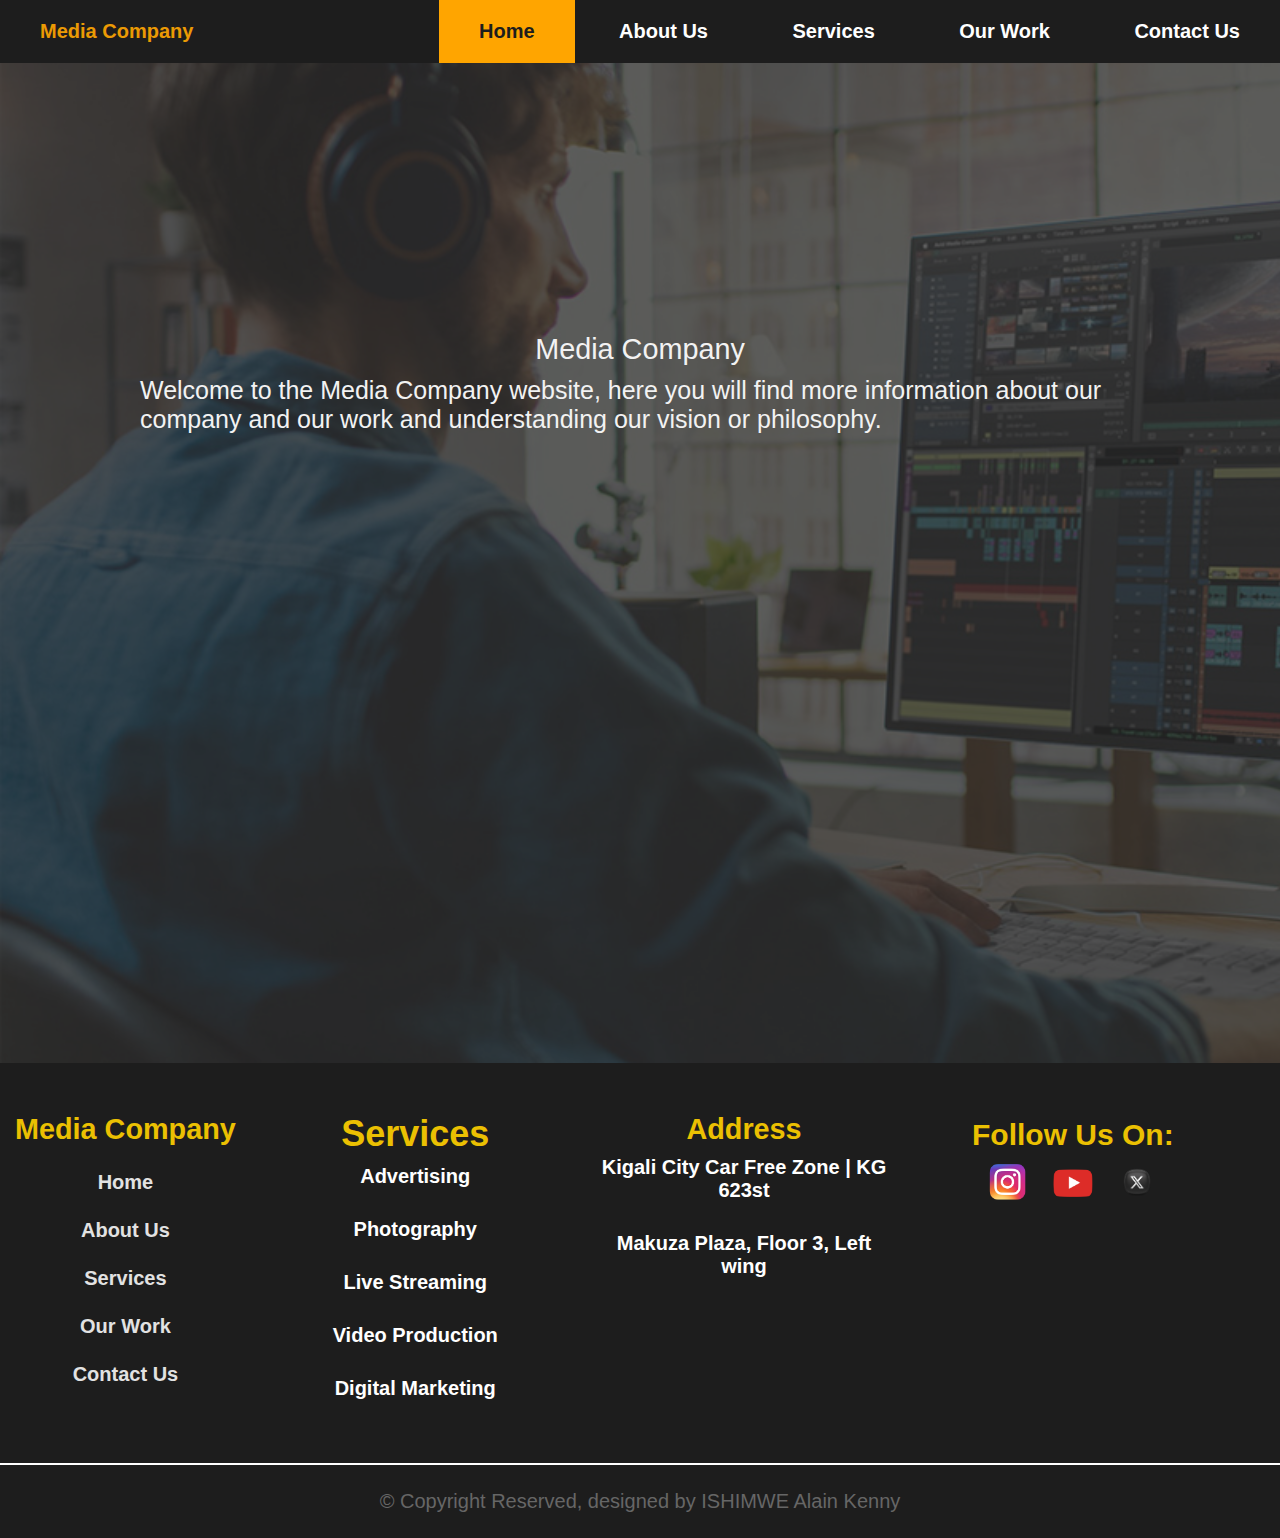
<file: HTML/index.html>
<!DOCTYPE html>
<html lang="en">
<head>
    <meta charset="UTF-8">
    <meta name="viewport" content="width=device-width, initial-scale=1.0">
    <link rel="stylesheet" href="/CSS/main.css">
    <title>Media Company</title>
</head>
<body>
    <div class="wrapper">
        <nav>
            <a href="/HTML/index.html" style="float: left;">Media Company</a></li>
            <a href="/HTML/index.html" class="active">Home</a>
            <a href="/HTML/about.html">About Us</a>
            <a href="/HTML/service.html">Services</a>
            <a href="/HTML/gallery.html">Our Work</a>
            <a href="/HTML/contact.html">Contact Us</a>
        </nav>

        <section class="home">
            <div class="mainheader">
                <h1><b>Media Company</b></h1>
                <p>Welcome to the Media Company website, here you will find more information about our company and our work and understanding our vision or philosophy.</p>
            </div>
        </section>

        <!-- Footer Section -->
        <div class="footersec">
            <div class="info">
                    <div class="navlink"><h1>Media Company</h1>
                        <ul>
                            <a href="/HTML/index.html">Home</a>
                            <a href="/HTML/about.html">About Us</a>
                            <a href="/HTML/service.html">Services</a>
                            <a href="/HTML/gallery.html">Our Work</a>
                            <a href="/HTML/contact.html">Contact Us</a>
                        </ul>
                    </div>
                    <div class="useful"><h1>Services</h1>
                        <h3>Advertising</h3>
                        <h3>Photography</h3>
                        <h3>Live Streaming</h3>
                        <h3>Video Production</h3>
                        <h3>Digital Marketing</h3>
                    </div>
                    <div class="office"><h1>Address</h1>
                        <h3>Kigali City Car Free Zone | KG 623st</h3>
                        <h3>Makuza Plaza, Floor 3, Left wing</h3>
                    </div>
                    <div class="socials"><h1>Follow Us On:</h1>
                        <p></p>
                        <div class="link">
                            <a href="http://www.instagram.com" target="_blank"><img src="/Images/icon.png" alt=""></a>
                            <a href="http://www.youtube.com" target="_blank"><img src="/Images/icon1.png" alt=""></a>
                            <a href="http://www.twitter.com" target="_blank"><img src="/Images/icon3.png" alt=""></a>
                        </div>
                    </div>
            </div>
        </div> 
        <div class="copy">&copy Copyright Reserved, designed by ISHIMWE Alain Kenny</div>
        </div>  
    </div>
</body>
</html>
</file>
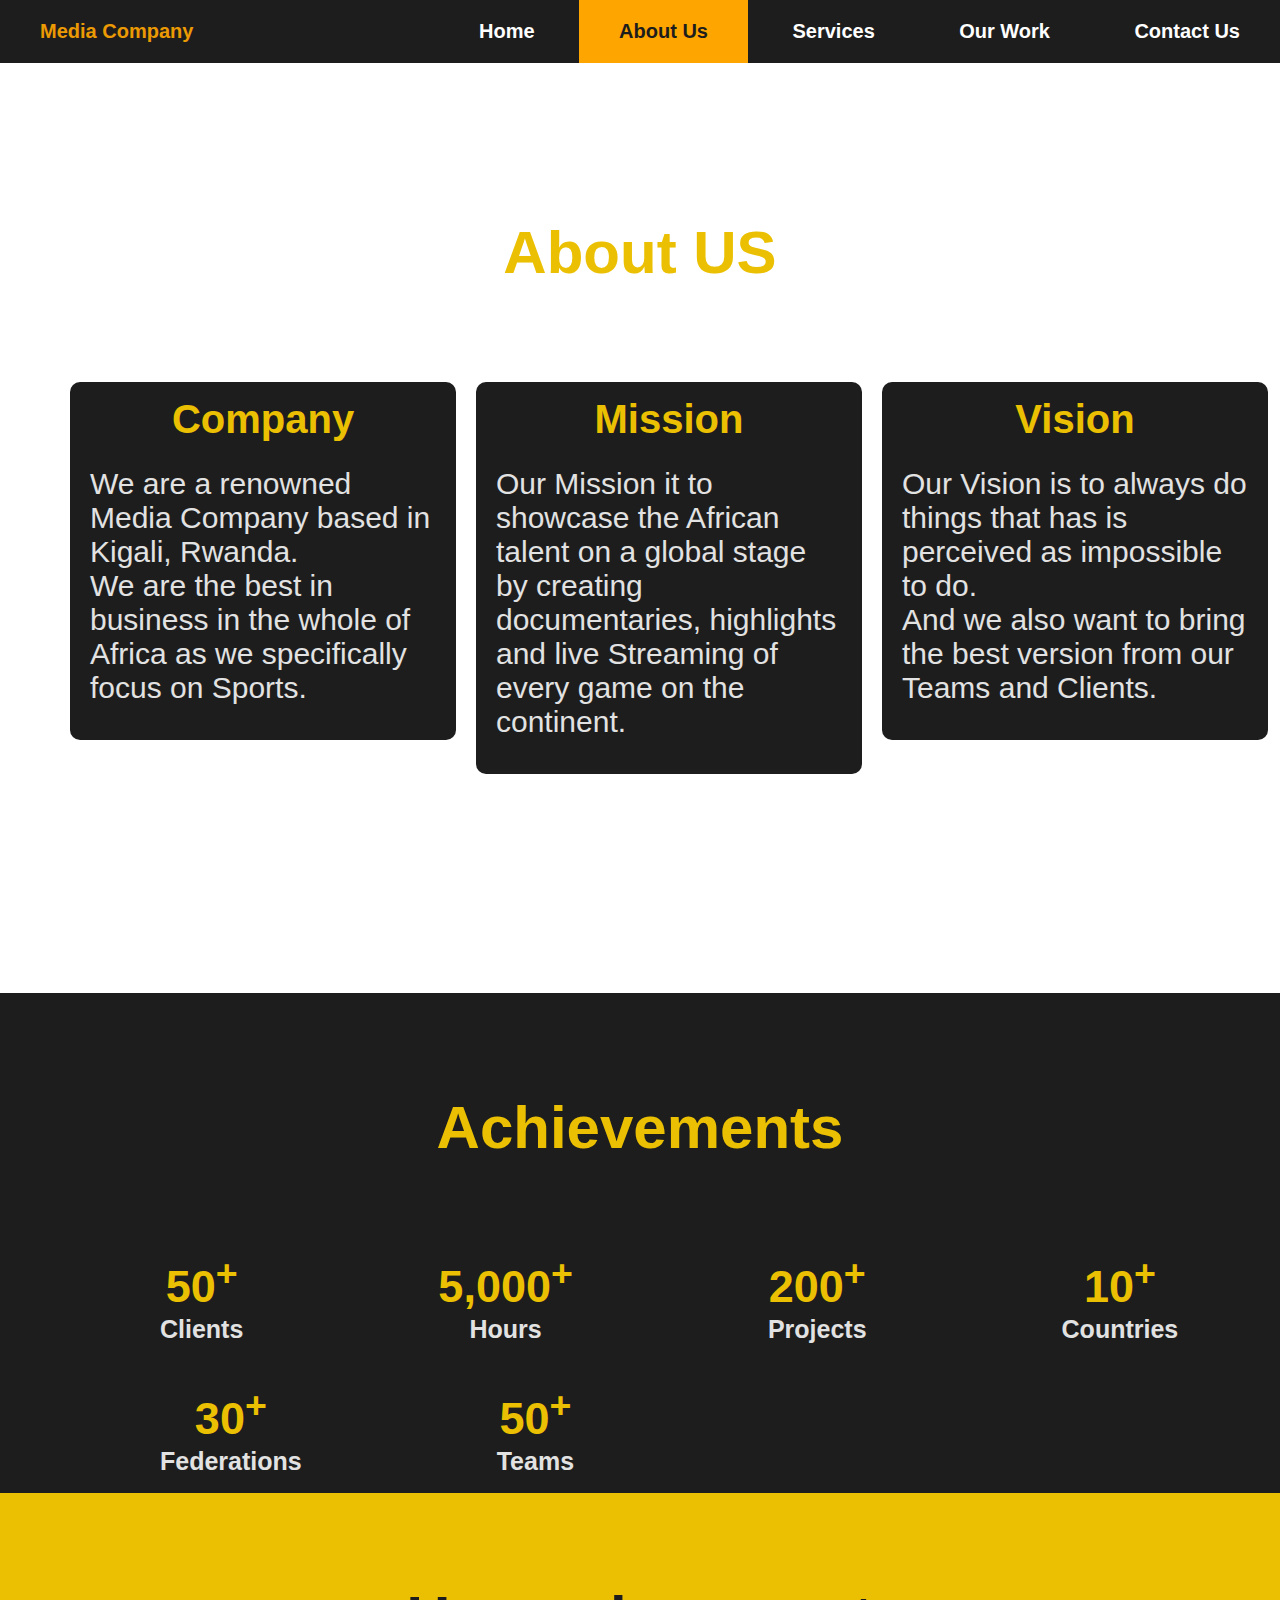
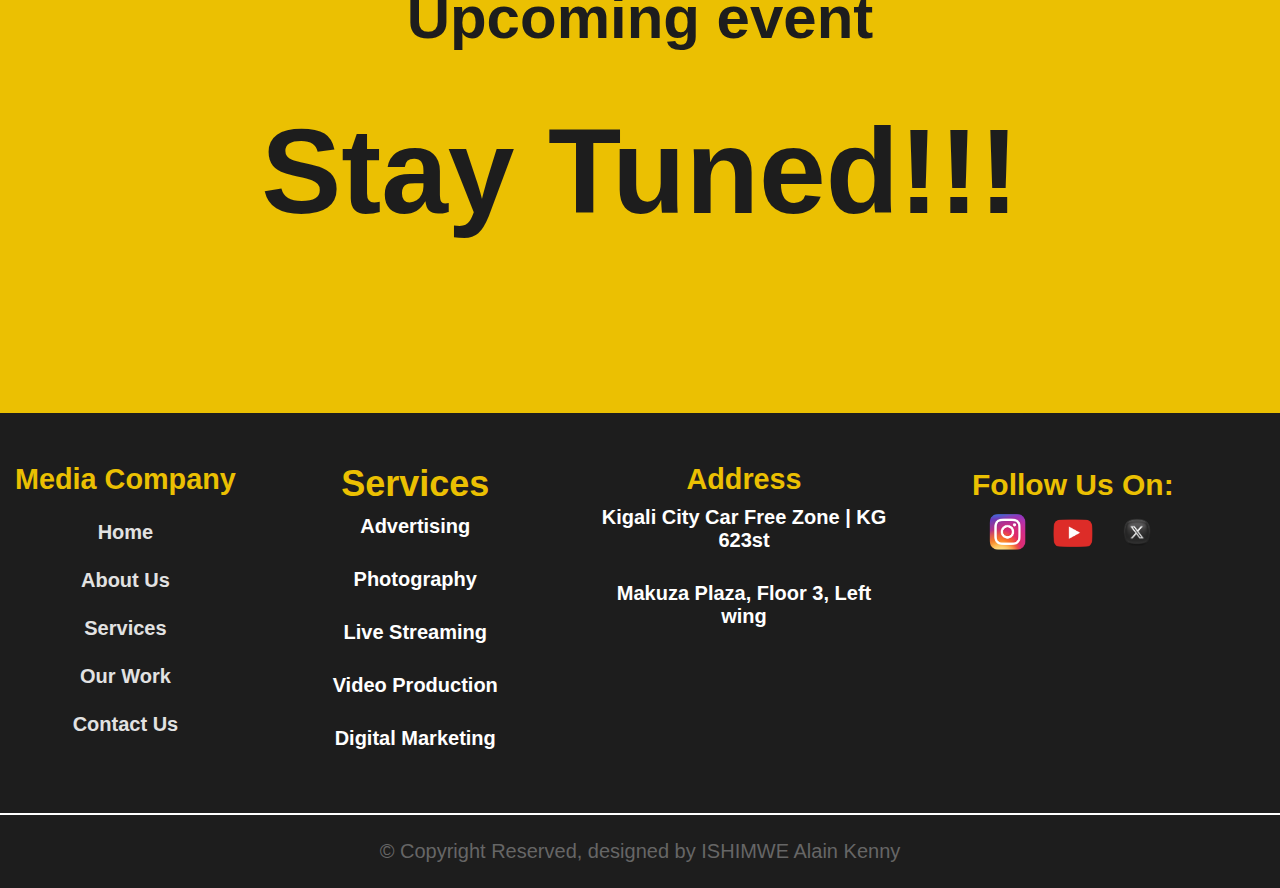
<file: HTML/about.html>
<!DOCTYPE html>
<html lang="en">
<head>
    <meta charset="UTF-8">
    <meta name="viewport" content="width=device-width, initial-scale=1.0">
    <link rel="stylesheet" href="/CSS/main.css">
    <title>Media Company - About US</title>
</head>
<body>
    <div class="wrapper">
        <nav>
            <a href="/HTML/index.html" style="float: left;">Media Company</a></li>
            <a href="/HTML/index.html">Home</a>
            <a href="/HTML/about.html" class="active">About Us</a>
            <a href="/HTML/service.html">Services</a>
            <a href="/HTML/gallery.html">Our Work</a>
            <a href="/HTML/contact.html">Contact Us</a>
        </nav>


        <section>
            <div class="container">
                <div class="heading">
                    <h1>About US</h1>
                </div>
    
                <div class="section-content">
                    <div class="service-info">
                        <h1>Company</h1>
                        <p>We are a renowned Media Company based in Kigali, Rwanda. <br>We are the best in business in the whole of Africa as we specifically focus on Sports.</p>
                    </div>
    
                    <div class="service-info">
                        <h1>Mission</h1>
                        <p>Our Mission it to showcase the African talent on a global stage by creating documentaries, highlights and live Streaming of every game on the continent.</p>
                    </div>
    
                    <div class="service-info">
                        <h1>Vision</h1>
                        <p>Our Vision is to always do things that has is perceived as impossible to do. <br>And we also want to bring the best version from our Teams and Clients.</p>
                    </div>
                </div>
            </div>
            
            <div class="achieve">
                <div class="heading">
                    <h1>Achievements</h1>
                </div>

                <div class="section-content">
                    <div class="achievement-info">
                        <h1>50<sup>+</sup></h1>
                        <p>Clients</p>
                    </div>

                    <div class="achievement-info">
                        <h1>5,000<sup>+</sup></h1>
                        <p>Hours</p>
                    </div>

                    <div class="achievement-info">
                        <h1>200<sup>+</sup></h1>
                        <p>Projects</p>
                    </div>

                    <div class="achievement-info">
                        <h1>10<sup>+</sup></h1>
                        <p>Countries</p>
                    </div>

                    <div class="achievement-info">
                        <h1>30<sup>+</sup></h1>
                        <p>Federations</p>
                    </div>

                    <div class="achievement-info">
                        <h1>50<sup>+</sup></h1>
                        <p>Teams</p>
                    </div>
                </div>
            </div>
            <div>
                <div class="upcoming">
                    <h1>Upcoming event</h1>
                    <p>Stay Tuned!!!</p>
                </div>
            </div>
        </section>


        <!-- Footer Section -->
        <div class="footersec">
            <div class="info">
                    <div class="navlink"><h1>Media Company</h1>
                        <ul>
                            <a href="/HTML/index.html">Home</a>
                            <a href="/HTML/about.html">About Us</a>
                            <a href="/HTML/service.html">Services</a>
                            <a href="/HTML/gallery.html">Our Work</a>
                            <a href="/HTML/contact.html">Contact Us</a>
                        </ul>
                    </div>
                    <div class="useful"><h1>Services</h1>
                        <h3>Advertising</h3>
                        <h3>Photography</h3>
                        <h3>Live Streaming</h3>
                        <h3>Video Production</h3>
                        <h3>Digital Marketing</h3>
                    </div>
                    <div class="office"><h1>Address</h1>
                        <h3>Kigali City Car Free Zone | KG 623st</h3>
                        <h3>Makuza Plaza, Floor 3, Left wing</h3>
                    </div>
                    <div class="socials"><h1>Follow Us On:</h1>
                        <p></p>
                        <div class="link">
                            <a href="http://www.instagram.com" target="_blank"><img src="/Images/icon.png" alt=""></a>
                            <a href="http://www.youtube.com" target="_blank"><img src="/Images/icon1.png" alt=""></a>
                            <a href="http://www.twitter.com" target="_blank"><img src="/Images/icon3.png" alt=""></a>
                        </div>
                    </div>
            </div>
        </div> 
        <div class="copy">&copy Copyright Reserved, designed by ISHIMWE Alain Kenny</div>
        </div> 
    </div>
</body>
</html>
</file>
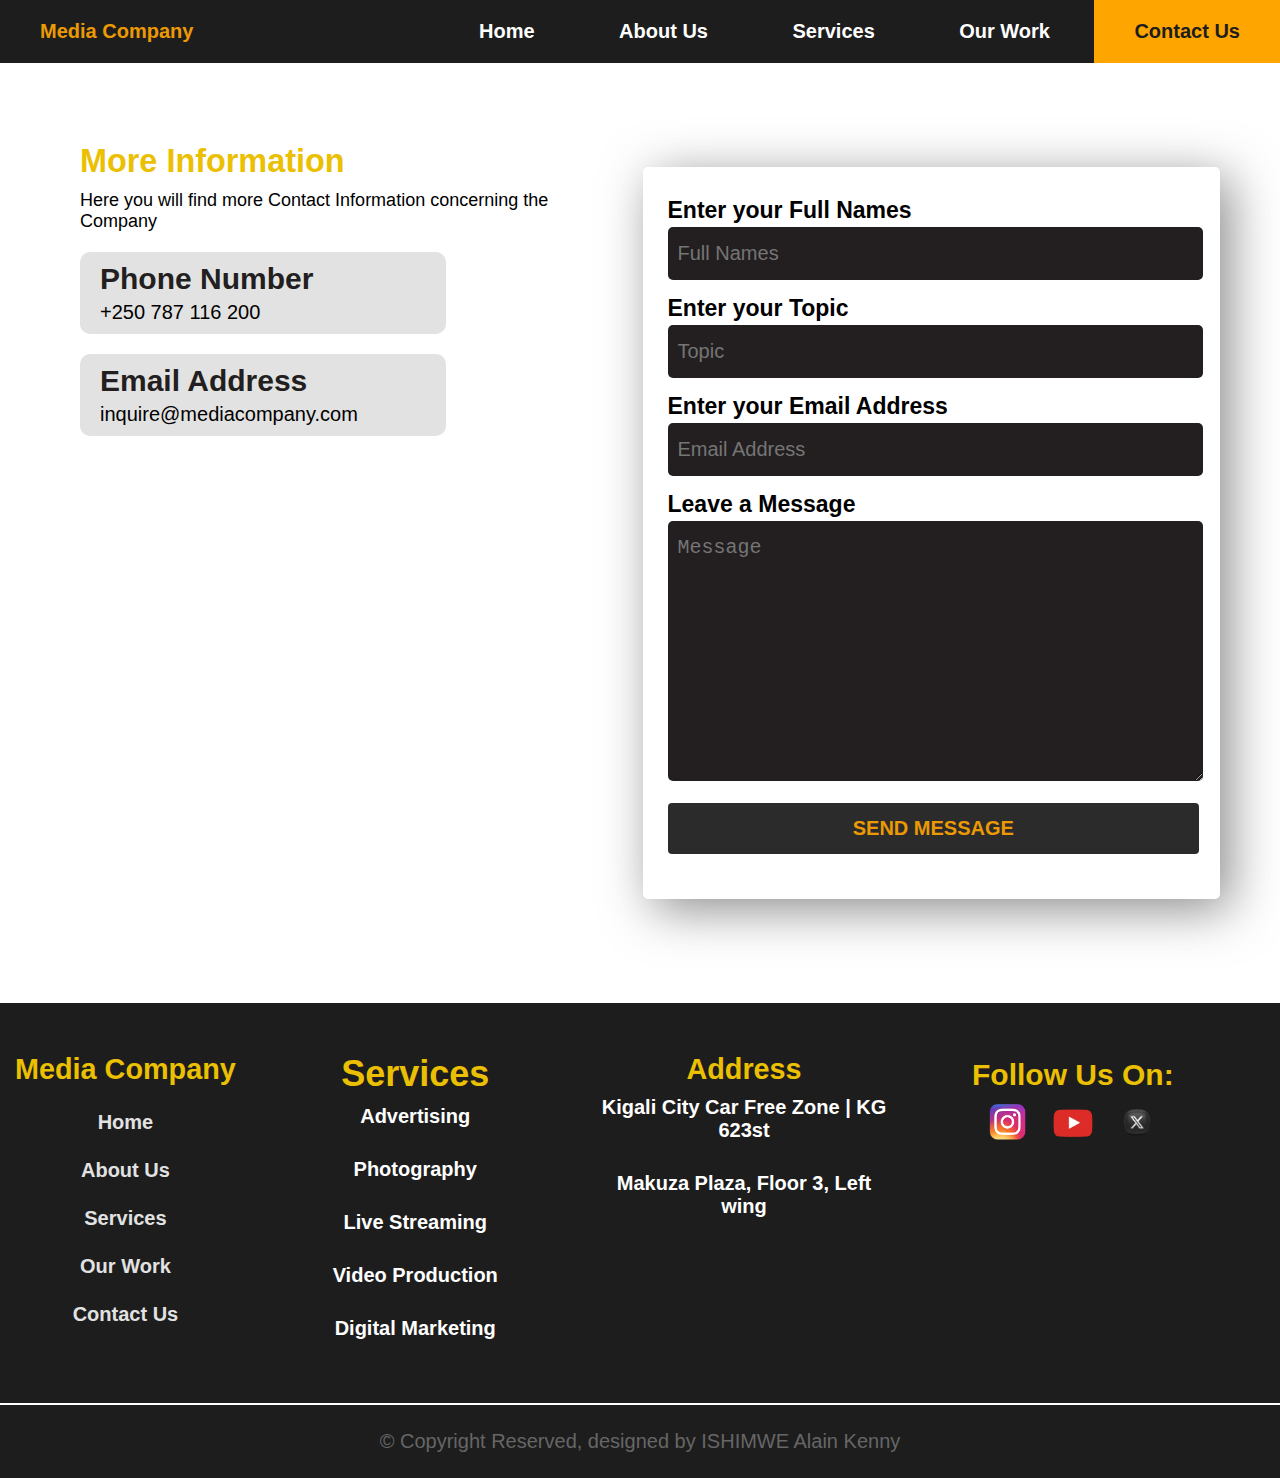
<file: HTML/contact.html>
<!DOCTYPE html>
<html lang="en">
<head>
    <meta charset="UTF-8">
    <meta name="viewport" content="width=device-width, initial-scale=1.0">
    <link rel="stylesheet" href="/CSS/main.css">
    <title>Media Company - Contact Us</title>
</head>
<body>
    <div class="wrapper">
        <div>
            <nav>
                <a href="/HTML/index.html" style="float: left;">Media Company</a></li>
                <a href="/HTML/index.html">Home</a>
                <a href="/HTML/about.html">About Us</a>
                <a href="/HTML/service.html">Services</a>
                <a href="/HTML/gallery.html">Our Work</a>
                <a href="/HTML/contact.html" class="active">Contact Us</a>
            </nav>
        </div>


        <section>
            <div class="form">
    
                <!-- Information Section -->
                <div class="column">
                    <div class="maininfo">
                        <h1>More Information</h1>
                        <p>Here you will find more Contact Information concerning the Company</p>
                    </div>
    
                    <div class="contactinfo">
                        <h3>Phone Number</h3>
                        <p>+250 787 116 200</p>
                    </div>
    
                    <div class="contactinfo">
                        <h3>Email Address</h3>
                        <p>inquire@mediacompany.com</p>
                    </div>
                    
                </div>
    
                <!-- Form Section -->
                <div class="column1">
                    <div class="input">
                        <label for="fullnames">Enter your Full Names</label>
                        <input type="text" name="fullnames" id="fullnames" placeholder="Full Names" required>
                    </div>
    
                    <div class="input">
                        <label for="topic">Enter your Topic</label>
                        <input type="text" name="topic" id="topic" placeholder="Topic" required>
                    </div>
    
                    <div class="input">
                        <label for="email">Enter your Email Address</label>
                        <input type="email" name="email" id="email" placeholder="Email Address" required>
                    </div>
    
                    <div class="input">
                        <label for="message">Leave a Message</label>
                        <textarea name="message" id="" cols="30" rows="10" placeholder="Message"></textarea required>
                    </div>
    
                    <div class="input">
                        <input type="submit" value="SEND MESSAGE">
                    </div>
                </div>
            </div>
        </section>


        <!-- Footer Section -->
        <div class="footersec">
            <div class="info">
                    <div class="navlink"><h1>Media Company</h1>
                        <ul>
                            <a href="/HTML/index.html">Home</a>
                            <a href="/HTML/about.html">About Us</a>
                            <a href="/HTML/service.html">Services</a>
                            <a href="/HTML/gallery.html">Our Work</a>
                            <a href="/HTML/contact.html">Contact Us</a>
                        </ul>
                    </div>
                    <div class="useful"><h1>Services</h1>
                        <h3>Advertising</h3>
                        <h3>Photography</h3>
                        <h3>Live Streaming</h3>
                        <h3>Video Production</h3>
                        <h3>Digital Marketing</h3>
                    </div>
                    <div class="office"><h1>Address</h1>
                        <h3>Kigali City Car Free Zone | KG 623st</h3>
                        <h3>Makuza Plaza, Floor 3, Left wing</h3>
                    </div>
                    <div class="socials"><h1>Follow Us On:</h1>
                        <p></p>
                        <div class="link">
                            <a href="http://www.instagram.com" target="_blank"><img src="/Images/icon.png" alt=""></a>
                            <a href="http://www.youtube.com" target="_blank"><img src="/Images/icon1.png" alt=""></a>
                            <a href="http://www.twitter.com" target="_blank"><img src="/Images/icon3.png" alt=""></a>
                        </div>
                    </div>
            </div>
        </div> 
        <div class="copy">&copy Copyright Reserved, designed by ISHIMWE Alain Kenny</div>
        </div>
</body>
</html>
</file>
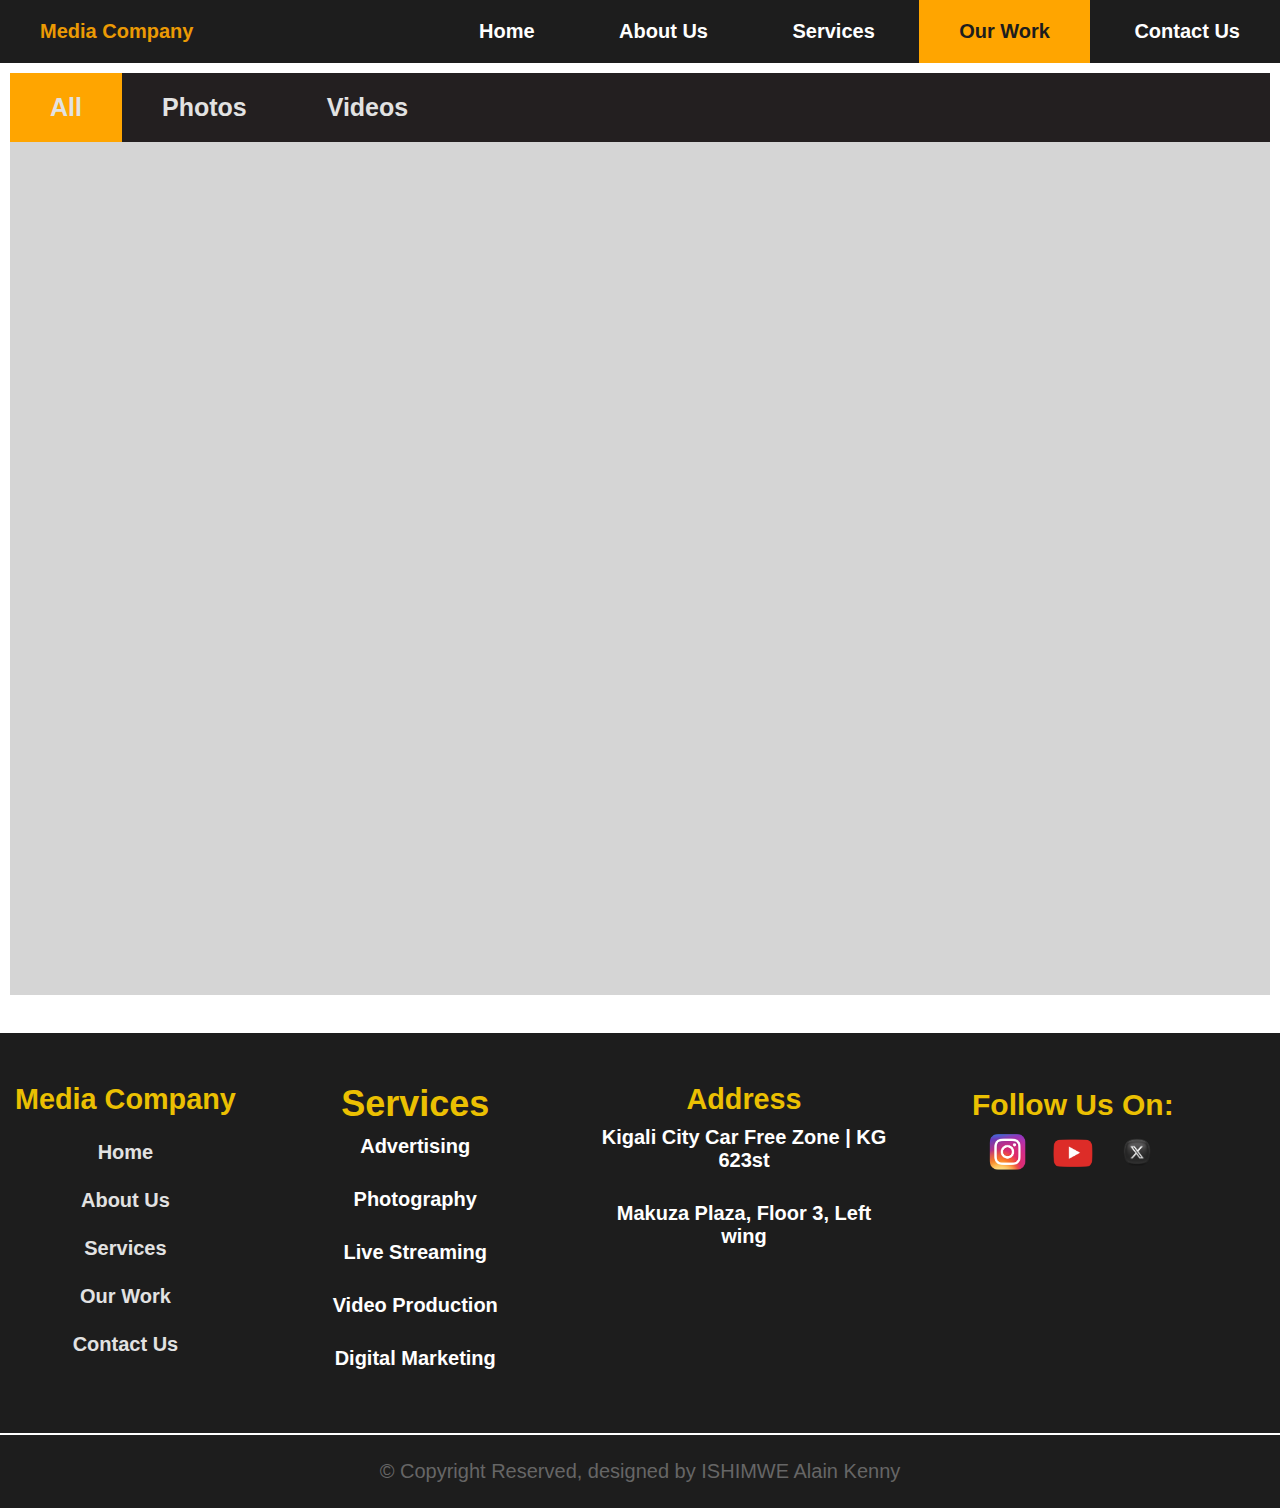
<file: HTML/gallery.html>
<!DOCTYPE html>
<html lang="en">
<head>
    <meta charset="UTF-8">
    <meta name="viewport" content="width=device-width, initial-scale=1.0">
    <link rel="stylesheet" href="/CSS/main.css">
    <title>Media Company - Our Work</title>
</head>
<body>
    <div class="wrapper">
        <nav>
            <a href="/HTML/index.html" style="float: left;">Media Company</a></li>
            <a href="/HTML/index.html">Home</a>
            <a href="/HTML/about.html">About Us</a>
            <a href="/HTML/service.html">Services</a>
            <a href="/HTML/gallery.html" class="active">Our Work</a>
            <a href="/HTML/contact.html">Contact Us</a>
        </nav>

        <section id="media-content">
            <div class="media-nav">
                <nav>
                    <a href="#all" class="active">All</a>
                    <a href="#photos">Photos</a>
                    <a href="#videos">Videos</a>
                </nav>
            </div>
        </section>


        <!-- Footer Section -->
        <div class="footersec">
            <div class="info">
                    <div class="navlink"><h1>Media Company</h1>
                        <ul>
                            <a href="/HTML/index.html">Home</a>
                            <a href="/HTML/about.html">About Us</a>
                            <a href="/HTML/service.html">Services</a>
                            <a href="/HTML/gallery.html">Our Work</a>
                            <a href="/HTML/contact.html">Contact Us</a>
                        </ul>
                    </div>
                    <div class="useful"><h1>Services</h1>
                        <h3>Advertising</h3>
                        <h3>Photography</h3>
                        <h3>Live Streaming</h3>
                        <h3>Video Production</h3>
                        <h3>Digital Marketing</h3>
                    </div>
                    <div class="office"><h1>Address</h1>
                        <h3>Kigali City Car Free Zone | KG 623st</h3>
                        <h3>Makuza Plaza, Floor 3, Left wing</h3>
                    </div>
                    <div class="socials"><h1>Follow Us On:</h1>
                        <p></p>
                        <div class="link">
                            <a href="http://www.instagram.com" target="_blank"><img src="/Images/icon.png" alt=""></a>
                            <a href="http://www.youtube.com" target="_blank"><img src="/Images/icon1.png" alt=""></a>
                            <a href="http://www.twitter.com" target="_blank"><img src="/Images/icon3.png" alt=""></a>
                        </div>
                    </div>
            </div>
        </div> 
        <div class="copy">&copy Copyright Reserved, designed by ISHIMWE Alain Kenny</div>
        </div>

    </div>
</body>
</html>
</file>
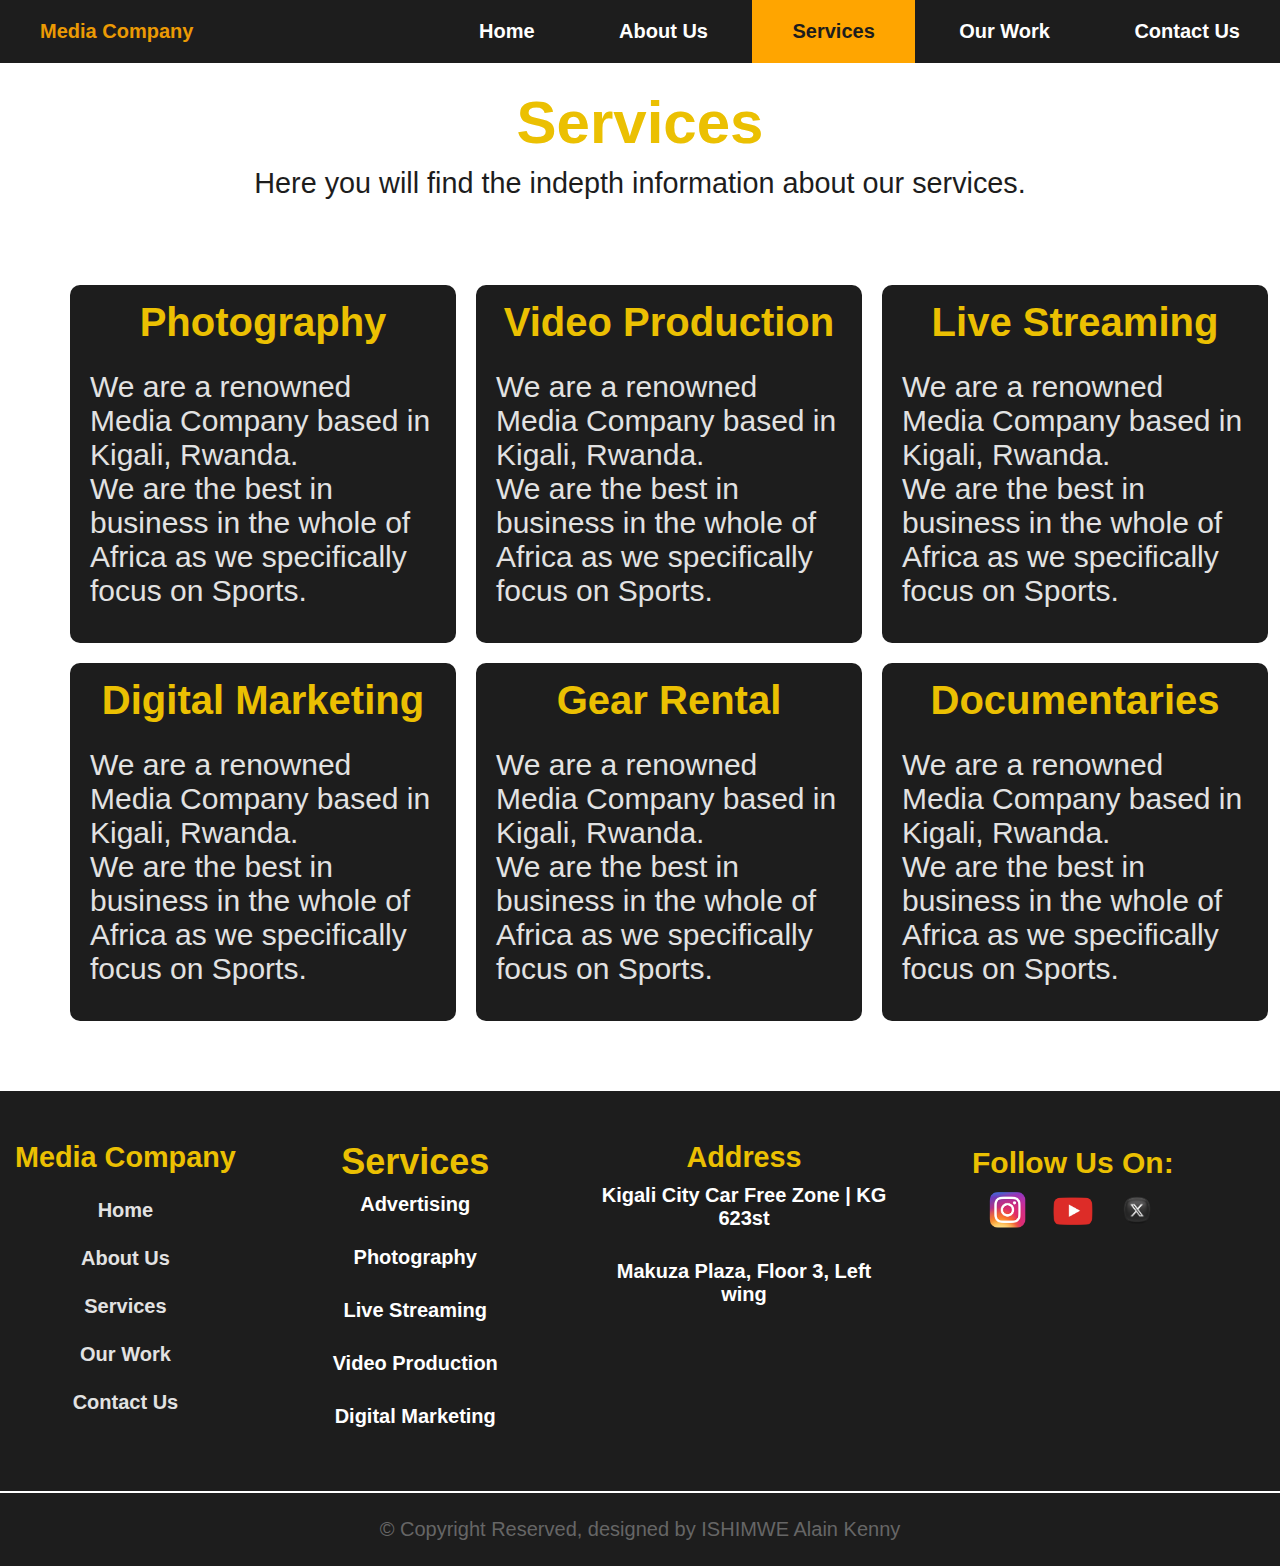
<file: HTML/service.html>
<!DOCTYPE html>
<html lang="en">
<head>
    <meta charset="UTF-8">
    <meta name="viewport" content="width=device-width, initial-scale=1.0">
    <link rel="stylesheet" href="/CSS/main.css">
    <title>Media Company - Services</title>
</head>
<body>
    <div class="wrapper">
        <nav>
            <a href="/HTML/index.html" style="float: left;">Media Company</a></li>
            <a href="/HTML/index.html">Home</a>
            <a href="/HTML/about.html">About Us</a>
            <a href="/HTML/service.html" class="active">Services</a>
            <a href="/HTML/gallery.html">Our Work</a>
            <a href="/HTML/contact.html">Contact Us</a>
        </nav>


        <Section>
            <div class="heading">
                <h1>Services</h1>
                <p>Here you will find the indepth information about our services.</p>
            </div>

            <div class="section-content">
                
                <div class="service-info">
                    <h1>Photography</h1>
                    <p>We are a renowned Media Company based in Kigali, Rwanda. <br>We are the best in business in the whole of Africa as we specifically focus on Sports.</p>
                </div>


                <div class="service-info">
                    <h1>Video Production</h1>
                    <p>We are a renowned Media Company based in Kigali, Rwanda. <br>We are the best in business in the whole of Africa as we specifically focus on Sports.</p>
                </div>
                

                <div class="service-info">
                    <h1>Live Streaming</h1>
                    <p>We are a renowned Media Company based in Kigali, Rwanda. <br>We are the best in business in the whole of Africa as we specifically focus on Sports.</p>
                </div>


                <div class="service-info">
                    <h1>Digital Marketing</h1>
                    <p>We are a renowned Media Company based in Kigali, Rwanda. <br>We are the best in business in the whole of Africa as we specifically focus on Sports.</p>
                </div>

                

                <div class="service-info">
                    <h1>Gear Rental</h1>
                    <p>We are a renowned Media Company based in Kigali, Rwanda. <br>We are the best in business in the whole of Africa as we specifically focus on Sports.</p>
                </div>

                

                <div class="service-info">
                    <h1>Documentaries</h1>
                    <p>We are a renowned Media Company based in Kigali, Rwanda. <br>We are the best in business in the whole of Africa as we specifically focus on Sports.</p>
                </div>

                
            </div>
        </Section>



        <!-- Footer Section -->
        <div class="footersec">
            <div class="info">
                    <div class="navlink"><h1>Media Company</h1>
                        <ul>
                            <a href="/HTML/index.html">Home</a>
                            <a href="/HTML/about.html">About Us</a>
                            <a href="/HTML/service.html">Services</a>
                            <a href="/HTML/gallery.html">Our Work</a>
                            <a href="/HTML/contact.html">Contact Us</a>
                        </ul>
                    </div>
                    <div class="useful"><h1>Services</h1>
                        <h3>Advertising</h3>
                        <h3>Photography</h3>
                        <h3>Live Streaming</h3>
                        <h3>Video Production</h3>
                        <h3>Digital Marketing</h3>
                    </div>
                    <div class="office"><h1>Address</h1>
                        <h3>Kigali City Car Free Zone | KG 623st</h3>
                        <h3>Makuza Plaza, Floor 3, Left wing</h3>
                    </div>
                    <div class="socials"><h1>Follow Us On:</h1>
                        <p></p>
                        <div class="link">
                            <a href="http://www.instagram.com" target="_blank"><img src="/Images/icon.png" alt=""></a>
                            <a href="http://www.youtube.com" target="_blank"><img src="/Images/icon1.png" alt=""></a>
                            <a href="http://www.twitter.com" target="_blank"><img src="/Images/icon3.png" alt=""></a>
                        </div>
                    </div>
            </div>
        </div> 
        <div class="copy">&copy Copyright Reserved, designed by ISHIMWE Alain Kenny</div>
        </div>  
    </div>
</body>
</html>
</file>
<file: CSS/main.css>
/* Start of the CSS codes */

* {
  margin: 0;
  padding: 0;
}

.mainheader {
  background-color: #2b2b2bc2;
  padding: 270px 0;
  height: 80%;
}

.mainheader h1 {
  text-align: center;
  font-size: rem(130px);
  font-weight: 200;
  color: #f2f2f2;
}

.mainheader p {
  margin-left: auto;
  margin-right: auto;
  width: 1000px;
  font-size: 25px;
  color: #f2f2f2;
}

.home {
  background-image: url(/Images/bg1.jpg);
  height: 1000px;
  max-width: 100%;
  background-size: cover;
  background-repeat: no-repeat;
  font-size: 100%;
}

body {
  height: 100%;
  font-family: Arial, Helvetica, sans-serif;
  background-color: #ffffff;
}

nav {
  background-color: #1d1d1d;
  text-align: right;
  position: sticky;
  top: 0;
}

.media-nav nav {
  background-color: #231f20;
  display: flex;
}
.media-nav a {
  color: #e2e2e2;
  font-size: 25px;
}

section {
  height: 100%;
  max-width: 100%;
}

section .heading {
  padding: 25px 0;
  color: #1d1d1d;
  text-align: center;
  font-size: 1.8em;
  margin-bottom: 50px;
}

.heading h1 {
  color: #ebc002;
  font-size: 60px;
}

.container {
  padding: 130px 0;
  max-width: 100%;
  height: 600px;
  margin-bottom: 70px;
}

.achieve {
  background-color: #1d1d1d;
  max-width: 100%;
  height: 500px;
  margin-bottom: 0;
}

.achieve .heading {
  padding-top: 100px;
}

section .section-content {
  max-width: 100%;
  color: #e2e2e2;
  content: "";
  clear: both;
  display: table;
  padding: 0 0 0 60px;
  margin-bottom: 60px;
}

.service-info {
  max-width: 30%;
  padding: 15px 10px;
  background-color: #1d1d1d;
  margin: 10px 10px;
  float: left;
  color: #e2e2e2;
  text-align: center;
  border-radius: 10px;
}

.service-info h1 {
  font-size: 40px;
  padding-bottom: 10px;
}

.service-info p {
  font-size: 30px;
  text-align: left;
  padding: 0 10px;
  padding-bottom: 20px;
}

.upcoming {
  background-color: #ebc002;
  height: 500px;
  padding: 10px 10px;
  text-align: center;
  color: #1d1d1d;
}

.upcoming h1 {
  margin-top: 80px;
  color: #1d1d1d;
  font-size: 60px;
  font-weight: bolder;
}

.upcoming p {
  margin-top: 50px;
  color: #1d1d1d;
  font-size: 120px;
  font-weight: bolder;
}

.service-info h1 {
  margin-bottom: 15px;
}

#media-content {
  max-width: 100%;
  height: 960px;
  padding: 0 10px;
}

.media-nav {
  background-color: #1a1a1a2f;
  height: 96%;
  width: 100%;
  margin: 10px auto;
  backdrop-filter: blur(2px);
}

.achievement-info {
  max-width: 40%;
  padding: 5px 35px 35px 40px;
  margin: 0 60px;
  float: left;
  color: #e2e2e2;
  text-align: center;
}

.achievement-info {
  color: #e2e2e2;
  font-size: 25px;
  font-weight: 600;
}

.achievement-info h1 {
  margin-bottom: 2px;
}

nav a {
  display: inline-block;
  padding: 20px 40px;
  color: #ffffff;
  text-decoration: none;
  font-weight: bold;
  font-size: 20px;
  transition: 0.5s;
}

.active {
  background-color: orange;
  color: #1d1d1d;
}

a:hover:not(.active) {
  color: rgb(235, 154, 4);
}

.wrapper {
  max-height: 100%;
  max-width: 100%;
}

.form {
  content: "";
  display: flex;
  margin: 60px;
  height: 820px;
}

.column {
  width: 50%;
  margin: 20px;
}

.column .maininfo {
  font-size: 18px;
}

.column .maininfo p {
  font-weight: 500;
}

.column .contactinfo {
  font-size: 20px;
  margin-top: 20px;
  background-color: #e2e2e2;
  width: 60%;
  padding: 10px 20px;
  border-radius: 10px;
}

.column .contactinfo h3 {
  font-size: 30px;
  margin-bottom: 5px;
}

.column1 {
  margin: auto;
  width: 50%;
  padding: 30px 10px;
  padding-left: 25px;
  border-radius: 5px;
  background-color: #ffffff;
  box-shadow: 10px 10px 50px rgba(61, 61, 61, 0.6);
}

.column1 input,
textarea {
  width: 95%;
  padding: 15px 10px;
  font-size: 20px;
  border: none;
  background-color: #231f20;
  margin-top: 3px;
  color: #f2f2f2;
  margin-bottom: 15px;
  border-radius: 5px;
  font-size: 20px;
}

.column1 label {
  width: 95%;
  border: none;
  color: black;
  border-radius: 5px;
  font-size: 23px;
  font-weight: 700;
}

.input [type="submit"] {
  width: 98%;
  background-color: #2b2b2b;
  color: rgb(235, 154, 4);
  padding: 14px 20px;
  border: none;
  font-weight: 600;
  border-radius: 4px;
  cursor: pointer;
  transition: 0.6s;
}

.input [type="submit"]:hover {
  background-color: rgb(235, 154, 4);
  color: #231f20;
}

/* Footer Section Codes */
.footersec {
  max-width: 100%;
  height: 300px;
  position: static;
  bottom: 0;
  background-color: #1d1d1d;
  padding: 50px 0;
}

.info::after {
  content: "";
  display: table;
  clear: both;
}

.navlink {
  text-align: center;
  max-width: 23.5%;
  padding: 0 15px;
  /* background-color: blue; */
  float: left;
  color: #e2e2e2;
}

.navlink a {
  margin: 25px 0;
  display: block;
  font-size: 20px;
  color: #e2e2e2;
  text-decoration: none;
  font-weight: bold;
}

.navlink a:hover {
  color: #ebc002;
}

.useful {
  width: 23.5%;
  font-size: 20px;
  text-align: center;
  padding: 0 14px;
  float: left;
  color: #e2e2e2;
}

h1 {
  font-size: 1.8em;
  margin-bottom: 10px;
  font-weight: bold;
  color: #ebc002;
}

h3 {
  font-size: 20px;
  margin-bottom: 30px;
  color: #ffffff;
}

.office {
  text-align: center;
  width: 23.5%;
  padding: 0 14px;
  float: left;
  color: black;
}

.socials {
  text-align: center;
  width: 23.5%;
  padding: 5px 14px;
  /* background-color: rgb(212, 199, 9); */
  float: left;
  color: rgb(0, 0, 0);
}

.socials h1 {
  font-size: 30px;
  font-weight: bold;
  margin-bottom: 10px;
}

.contactinfo h3 {
  color: #231f20;
}

.socials img {
  width: 40px;
  height: 40px;
  padding: 0 10px;
}

.copy {
  text-align: center;
  padding: 25px 0;
  background-color: #1d1d1d;
  font-size: 20px;
  color: #666666;
  bottom: 0;
  width: 100%;
  border-top: 2px solid rgb(255, 255, 255);
}
</file>
